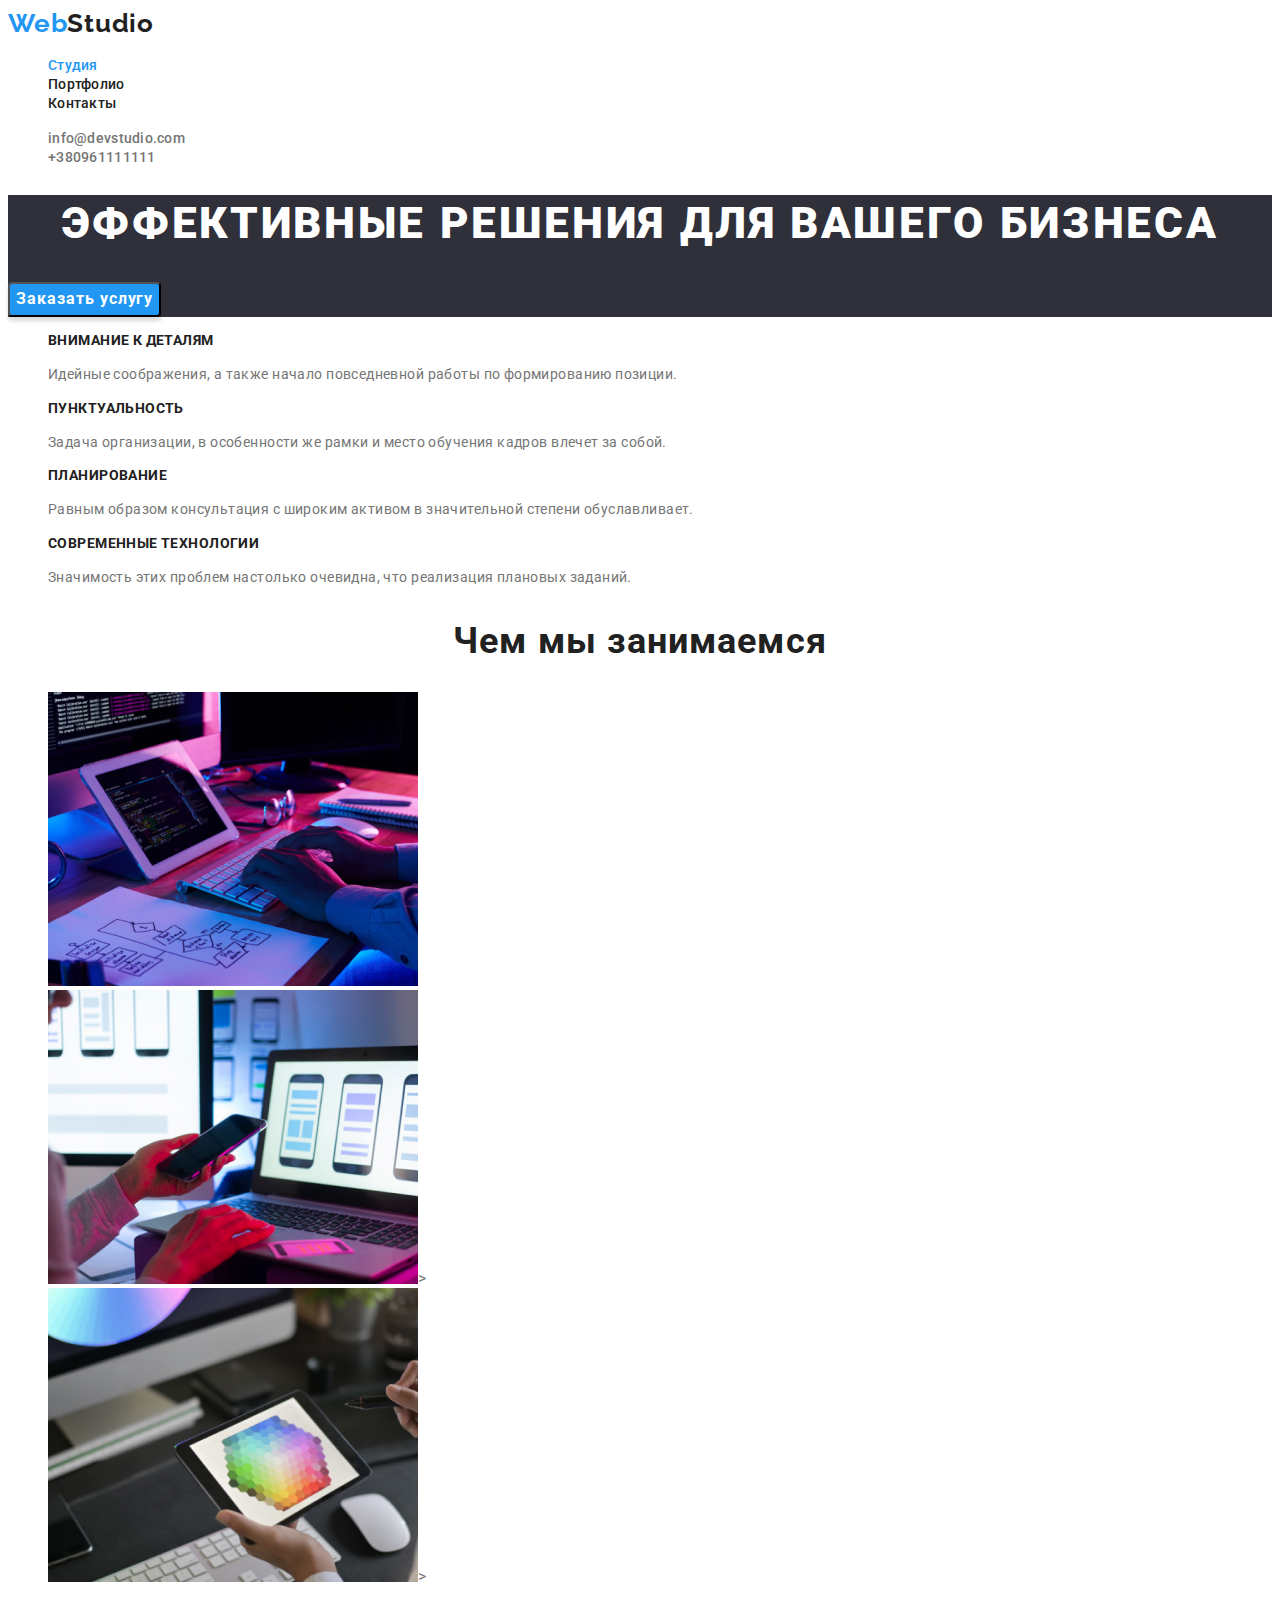
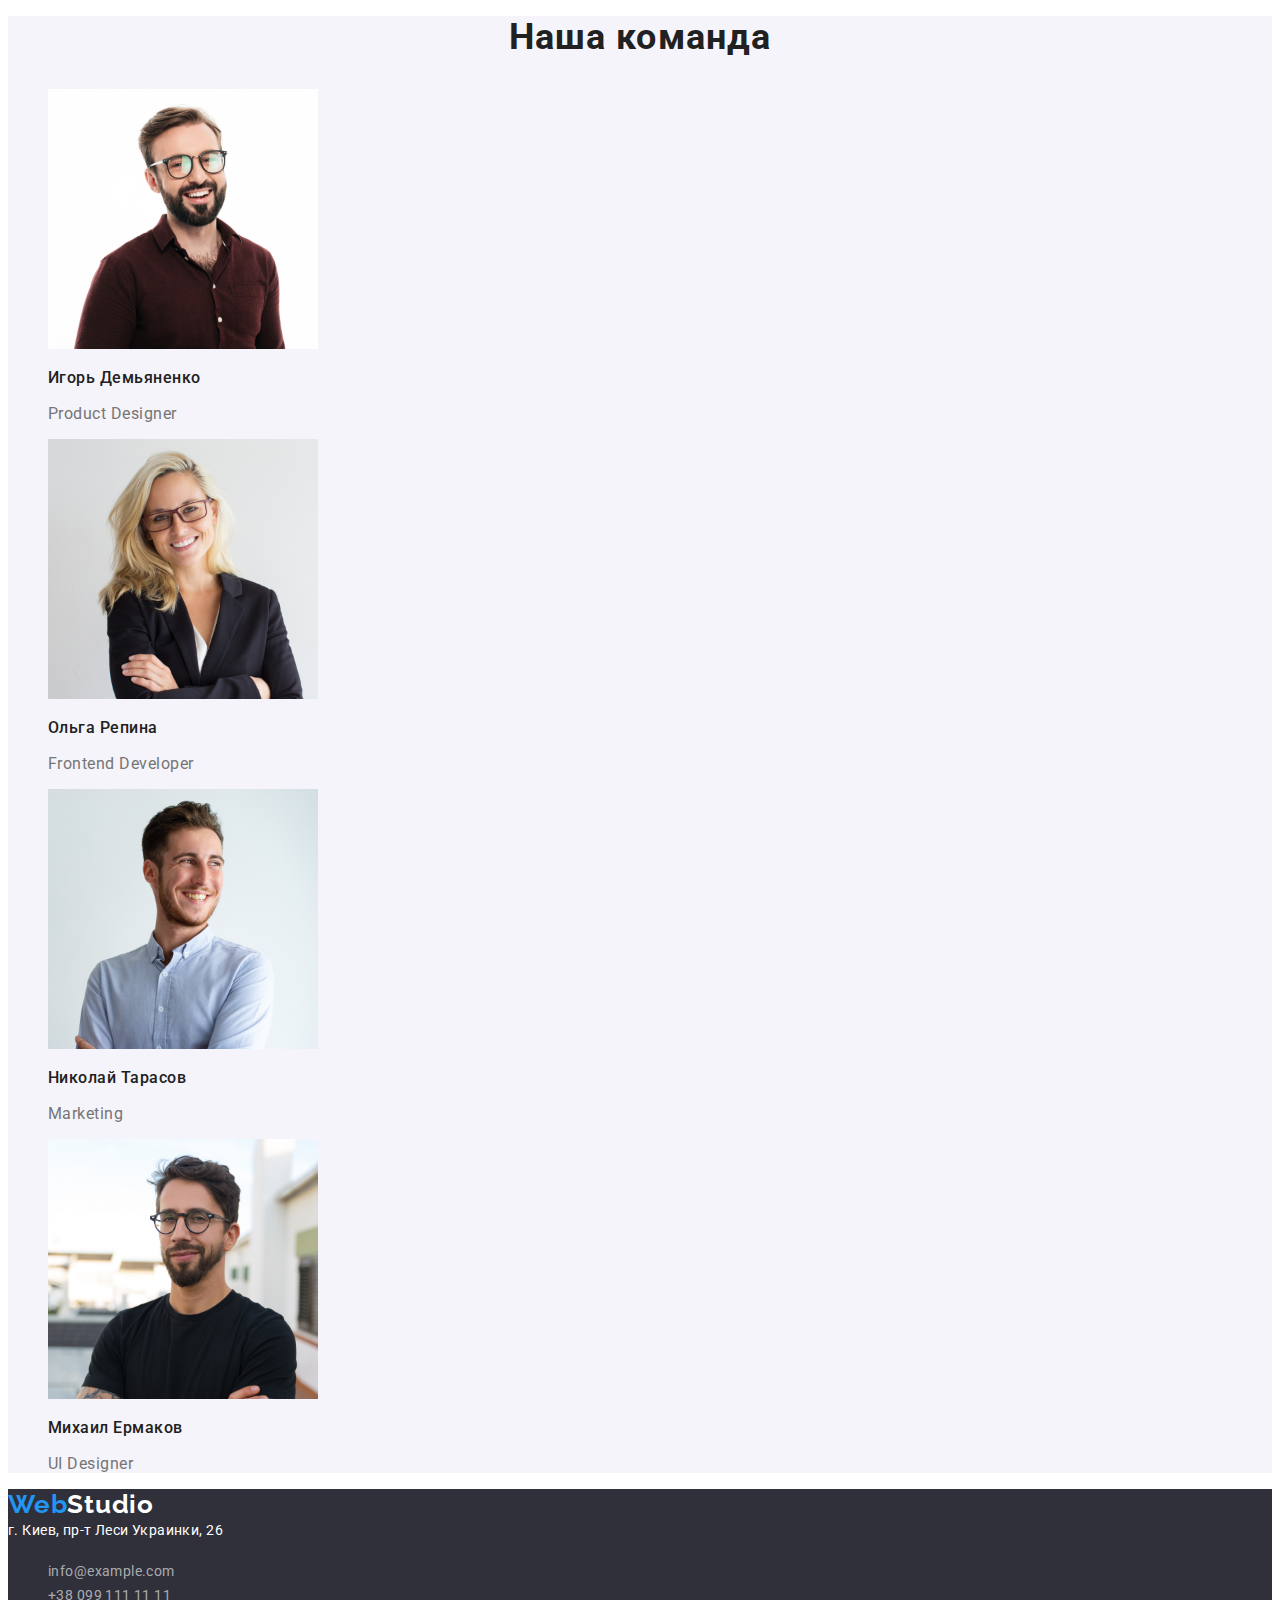
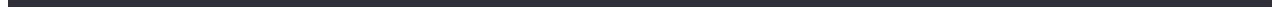
<file: index.html>
<!DOCTYPE html>
<html lang="ru">
  <head>
    <meta charset="UTF-8" />
    <meta http-equiv="X-UA-Compatible" content="IE=edge" />
    <meta name="viewport" content="width=, initial-scale=1.0" />
    <link rel="preconnect" href="https://fonts.gstatic.com" />
    <link rel="preconnect" href="https://fonts.googleapis.com" />
    <link rel="preconnect" href="https://fonts.googleapis.com" />
    <link rel="preconnect" href="https://fonts.gstatic.com" crossorigin />
    <link
      href="https://fonts.googleapis.com/css2?family=Raleway:wght@700&family=Roboto:wght@400;500;700;900&display=swap"
      rel="stylesheet"
    />
    <title>Document</title>
    <link rel="stylesheet" href="css/styles.css" />
  </head>
  <body>
    <!-- HEADER -->
    <header>
      <a class="logo" href="#"><span class="logo-web">Web</span>Studio</a>
      <nav>
        <ul class="navigation-main">
          <li><a class="navigation-link link-active" href="#">Студия</a></li>
          <li>
            <a class="navigation-link" href="./portfolio.html"
              >Портфолио</a
            >
          </li>
          <li><a class="navigation-link" href="#">Контакты</a></li>
        </ul>
      </nav>
      <ul class="navigation-auth">
        <li>
          <a class="auth-link" href="mailto:info@devstudio.com"
            >info@devstudio.com</a
          >
        </li>
        <li>
          <a class="auth-link" href="tel:+380961111111">+380961111111</a>
        </li>
      </ul>
    </header>
    <!-- MAIN Content -->
    <main>
      <!-- Section -->
      <section class="section">
        <h1 class="section-title">Эффективные решения для вашего бизнеса</h1>
        <button class="button" type="button">Заказать услугу</button>
      </section>
      <!-- Our benefits -->
      <section class="benefits">
        <h2 class="title-none">Наши приемущества</h2>
        <ul>
          <li>
            <h3 class="title title-one">Внимание к деталям</h3>
            <p class="text">
              Идейные соображения, а также начало повседневной работы по
              формированию позиции.
            </p>
          </li>
          <li>
            <h3 class="title title-one">Пунктуальность</h3>
            <p class="text">
              Задача организации, в особенности же рамки и место обучения кадров
              влечет за собой.
            </p>
          </li>
          <li>
            <h3 class="title title-one">Планирование</h3>
            <p class="text">
              Равным образом консультация с широким активом в значительной
              степени обуславливает.
            </p>
          </li>
          <li>
            <h3 class="title title-one">Современные технологии</h3>
            <p class="text">
              Значимость этих проблем настолько очевидна, что реализация
              плановых заданий.
            </p>
          </li>
        </ul>
      </section>
      <!-- What we do -->
      <section class="wedo">
        <h2 class="title title-two">Чем мы занимаемся</h2>
        <ul>
          <li>
            <img src="./images/img.jpg" alt="img1" width="370" height="294" />
          </li>
          <li>
            <img src="./images/img2.jpg" alt="img2" width="370" height="294" />>
          </li>
          <li>
            <img src="./images/img3.jpg" alt="img3" width="370" height="294" />>
          </li>
        </ul>
      </section>
      <!-- Our team -->
      <section class="our-team">
        <h2 class="title title-two">Наша команда</h2>

        <ul>
          <li>
            <img
              src="./images/ourteam1.jpg"
              alt="igor"
              width="270"
              height="260"
            />
            <h3 class="title title-three">Игорь Демьяненко</h3>
            <p class="text-team">Product Designer</p>
          </li>
          <li>
            <img
              src="./images/ourteam2.jpg"
              alt="olga"
              width="270"
              height="260"
            />
            <h3 class="title title-three">Ольга Репина</h3>
            <p class="text-team">Frontend Developer</p>
          </li>
          <li>
            <img
              src="./images/ourtem3.jpg"
              alt="nikolai"
              width="270"
              height="260"
            />
            <h3 class="title title-three">Николай Тарасов</h3>
            <p class="text-team">Marketing</p>
          </li>
          <li>
            <img
              src="./images/ourteam4.jpg"
              alt="mikhail"
              width="270"
              height="260"
            />
            <h3 class="title title-three">Михаил Ермаков</h3>
            <p class="text-team">UI Designer</p>
          </li>
        </ul>
      </section>
    </main>
    <!-- FOOTER -->
    <footer>
      <a class="logo logo-footer" href="#"
        ><span class="logo-web">Web</span>Studio</a
      >
      <address class="adress">г. Киев, пр-т Леси Украинки, 26</address>
      <ul class="navigation-auth">
        <li>
          <a class="auth-footer" href="mailto:info@example.com"
            >info@example.com</a
          >
        </li>
        <li>
          <a class="auth-footer" href="tel:+380991111111">+38 099 111 11 11</a>
        </li>
      </ul>
    </footer>
  </body>
</html>
</file>
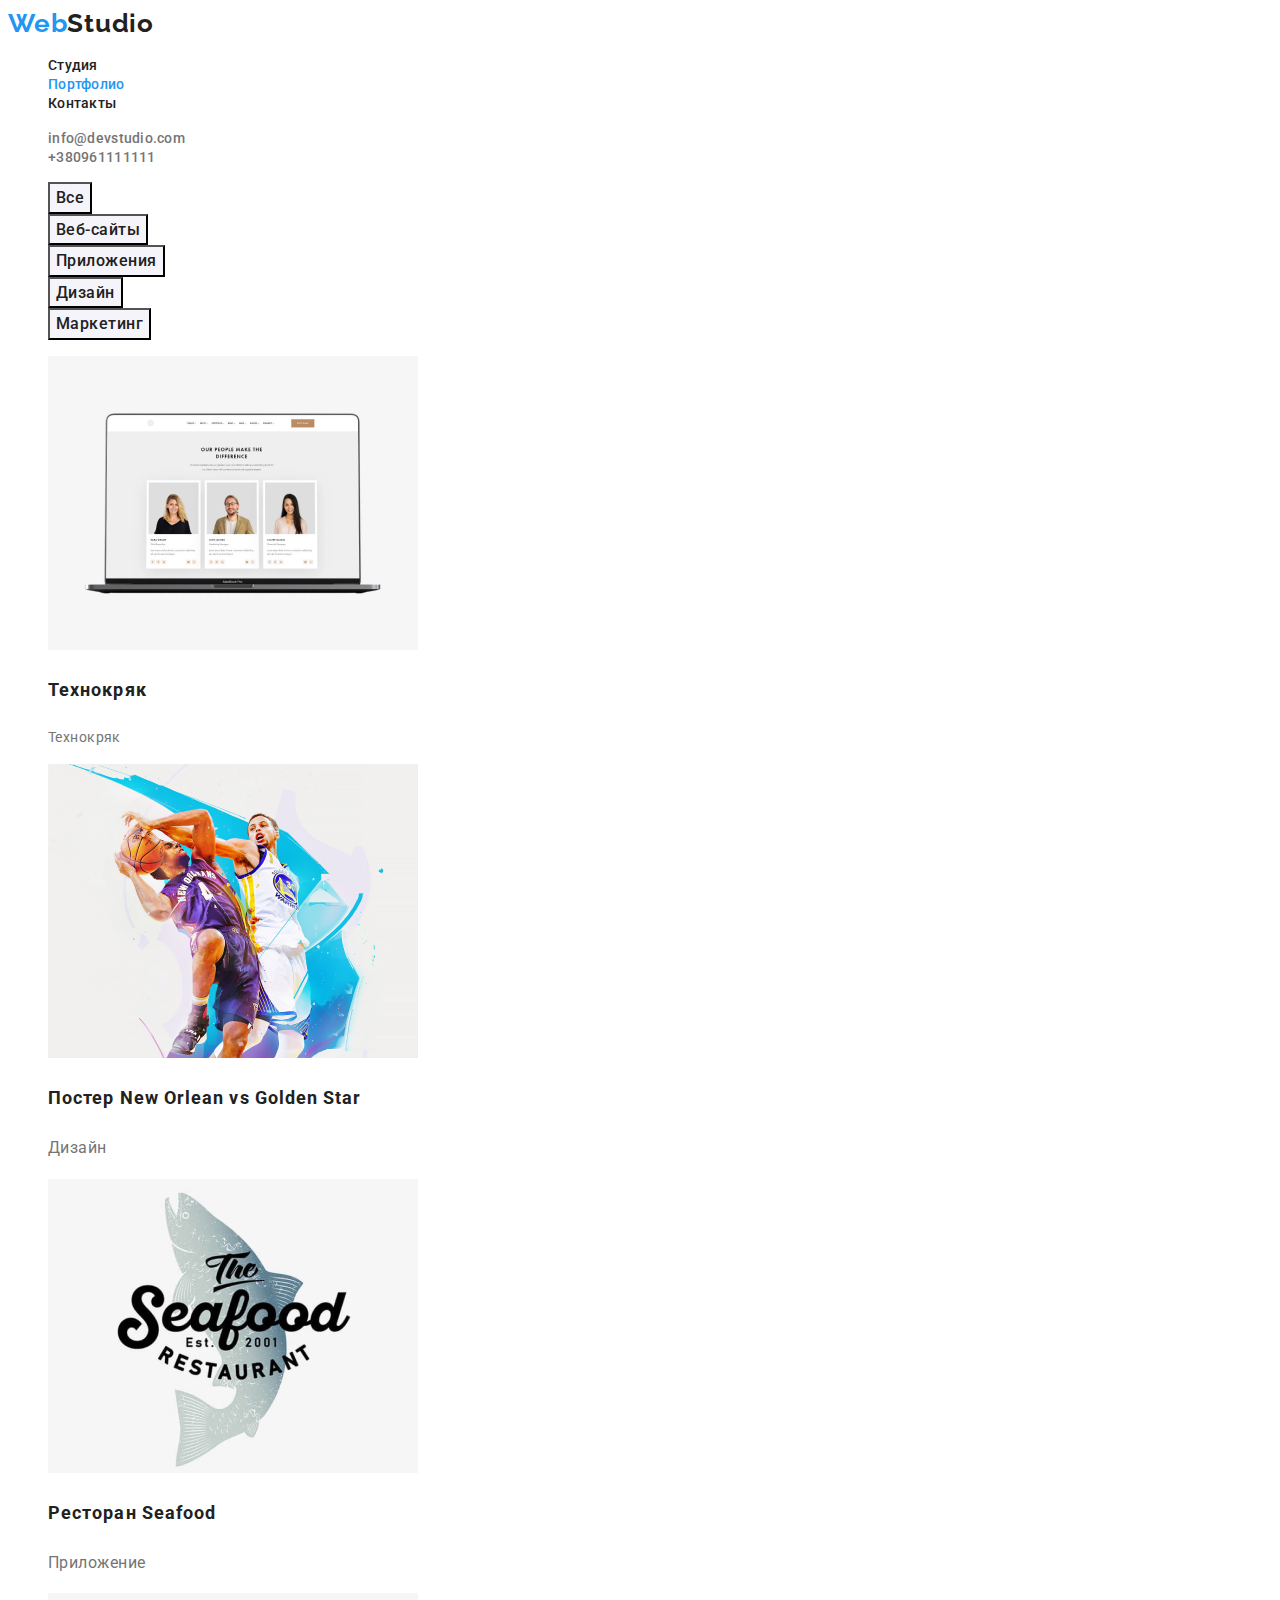
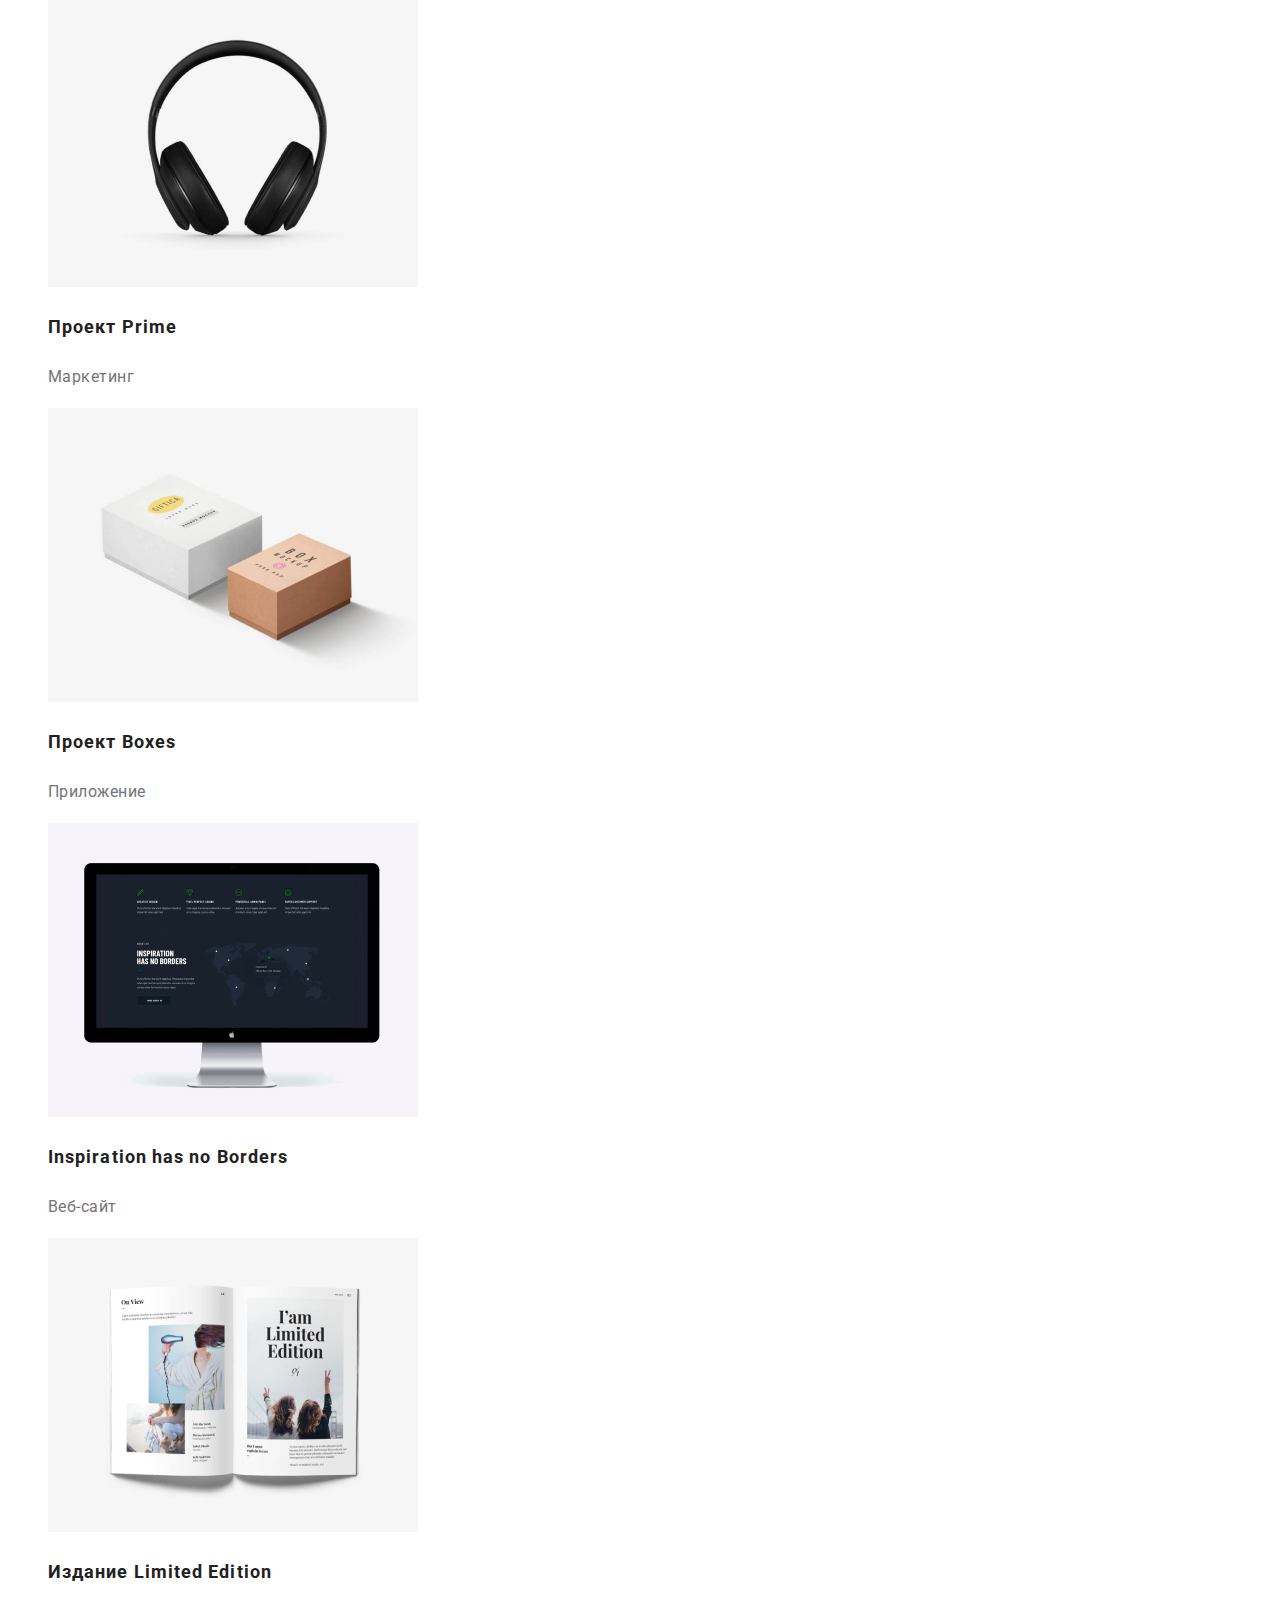
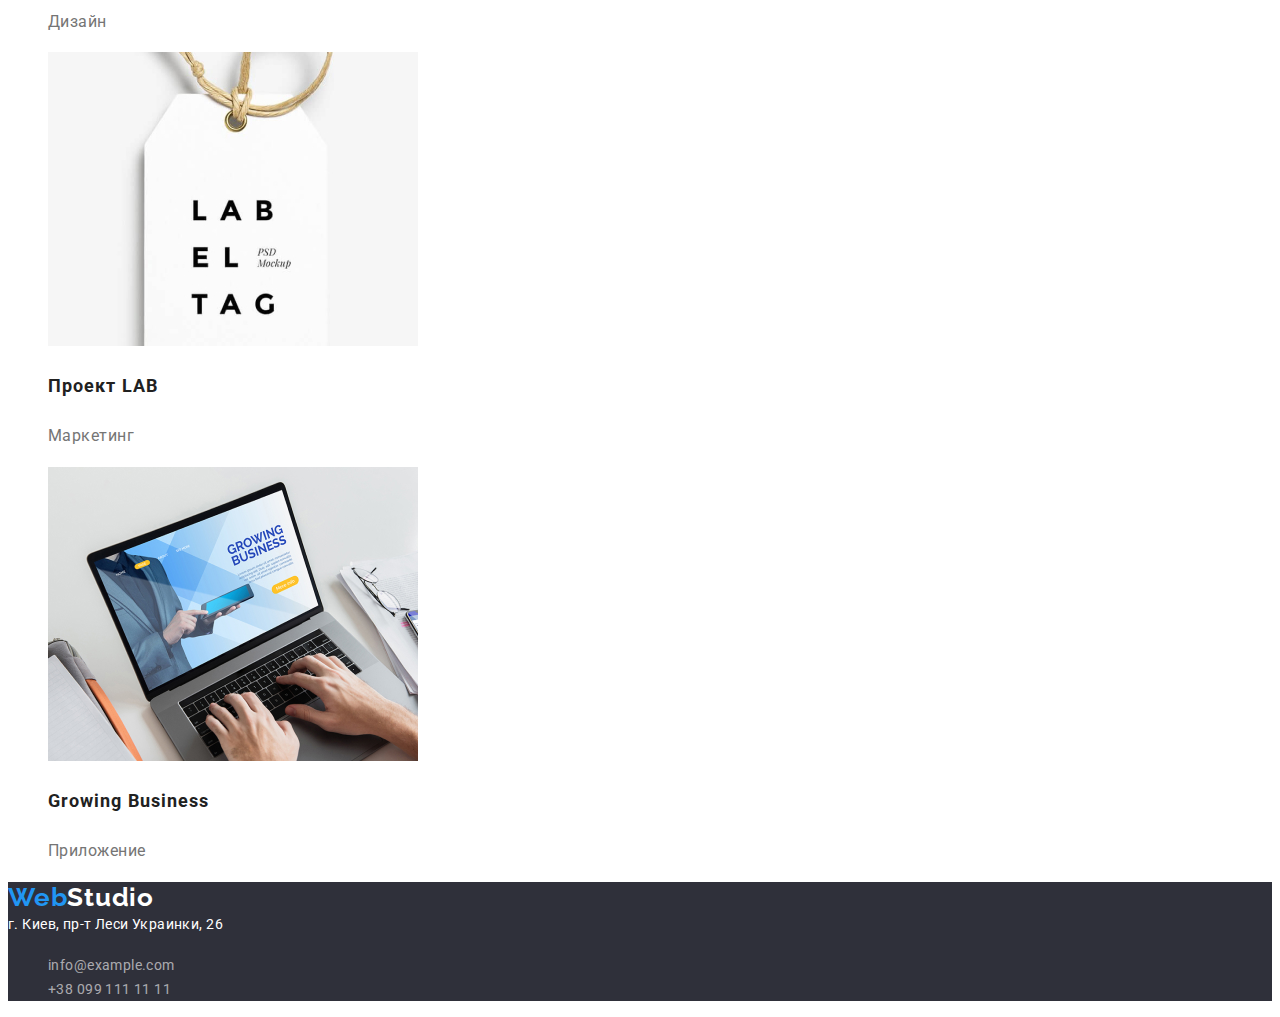
<file: portfolio.html>
<!DOCTYPE html>
<html lang="ru">
  <head>
    <meta charset="UTF-8" />
    <meta http-equiv="X-UA-Compatible" content="IE=edge" />
    <meta name="viewport" content="width=, initial-scale=1.0" />
    <link rel="preconnect" href="https://fonts.gstatic.com" />
    <link rel="preconnect" href="https://fonts.googleapis.com" />
    <link rel="preconnect" href="https://fonts.googleapis.com" />
    <link rel="preconnect" href="https://fonts.gstatic.com" crossorigin />
    <link
      href="https://fonts.googleapis.com/css2?family=Raleway:wght@700&family=Roboto:wght@400;500;700;900&display=swap"
      rel="stylesheet"
    />
    <title>Document</title>
    <link rel="stylesheet" href="css/styles.css" />
  </head>
  <body>
    <!-- HEADER -->
    <header>
      <a class="logo" href="#"><span class="logo-web">Web</span>Studio</a>
      <nav>
        <ul class="navigation-main">
          <li><a class="navigation-link" href="./index.html">Студия</a></li>
          <li>
            <a class="navigation-link link-active href="#">Портфолио</a>
          </li>
          <li><a class="navigation-link" href="#">Контакты</a></li>
        </ul>
      </nav>
      <ul class="navigation-auth">
        <li>
          <a class="auth-link" href="mailto:info@devstudio.com"
            >info@devstudio.com</a
          >
        </li>
        <li>
          <a class="auth-link" href="tel:+380961111111">+380961111111</a>
        </li>
      </ul>
    </header>
    <!-- main -->
    <main>
      <section>
        <!-- BUTTONS -->
        <ul class="main-list">
          <li>
            <button class="button-act button-nonact" type="button">Все</button>
          </li>
          <li>
            <button class="button-act button-nonact" type="button">
              Веб-сайты
            </button>
          </li>
          <li>
            <button class="button-act button-nonact" type="button">
              Приложения
            </button>
          </li>
          <li>
            <button class="button-act button-nonact" type="button">
              Дизайн
            </button>
          </li>
          <li>
            <button class="button-act button-nonact" type="button">
              Маркетинг
            </button>
          </li>
        </ul>
        <!-- CONTENT -->
        <ul>
          <li>
            <img
              src="./images/tehnokrjak.jpg"
              alt="Tehnokrjak"
              width="370"
              height="294"
            />
            <h3 class="title-portfolio">Технокряк</h3>
            <p class="text">Технокряк</p>
          </li>
          <li>
            <img
              src="./images/neworlean.jpg"
              alt="New Orlean Poster"
              width="370"
              height="294"
            />
            <h3 class="title-portfolio">Постер New Orlean vs Golden Star</h3>
            <p class="text-portfolio">Дизайн</p>
          </li>
          <li>
            <img
              src="./images/seafood.jpg"
              alt="Seafood"
              width="370"
              height="294"
            />
            <h3 class="title-portfolio">Ресторан Seafood</h3>
            <p class="text-portfolio">Приложение</p>
          </li>
          <li>
            <img
              src="./images/headphone.jpg"
              alt="Headphones"
              width="370"
              height="294"
            />
            <h3 class="title-portfolio">Проект Prime</h3>
            <p class="text-portfolio">Маркетинг</p>
          </li>
          <li>
            <img
              src="./images/boxes.jpg"
              alt="Boxes"
              width="370"
              height="294"
            />
            <h3 class="title-portfolio">Проект Boxes</h3>
            <p class="text-portfolio">Приложение</p>
          </li>
          <li>
            <img
              src="./images/ekran.jpg"
              alt="Ekran"
              width="370"
              height="294"
            />
            <h3 class="title-portfolio">Inspiration has no Borders</h3>
            <p class="text-portfolio">Веб-сайт</p>
          </li>
          <li>
            <img src="./images/book.jpg" alt="Book" width="370" height="294" />
            <h3 class="title-portfolio">Издание Limited Edition</h3>
            <p class="text-portfolio">Дизайн</p>
          </li>
          <li>
            <img src="./images/lab.jpg" alt="Lab" width="370" height="294" />
            <h3 class="title-portfolio">Проект LAB</h3>
            <p class="text-portfolio">Маркетинг</p>
          </li>
          <li>
            <img
              src="./images/notebook.jpg"
              alt="Notebook"
              width="370"
              height="294"
            />
            <h3 class="title-portfolio">Growing Business</h3>
            <p class="text-portfolio">Приложение</p>
          </li>
        </ul>
      </section>
    </main>
    <!-- footer -->
    <footer>
      <a class="logo logo-footer" href="#"
        ><span class="logo-web">Web</span>Studio</a
      >
      <address class="adress">г. Киев, пр-т Леси Украинки, 26</address>
      <ul class="navigation-auth">
        <li>
          <a class="auth-footer" href="mailto:info@example.com"
            >info@example.com</a
          >
        </li>
        <li>
          <a class="auth-footer" href="tel:+380991111111">+38 099 111 11 11</a>
        </li>
      </ul>
    </footer>
  </body>
</html>
</file>
<file: css/styles.css>
:root {
  --text-head-color: #212121;
  --text-link-color: #2196f3;
  --button-bg-color: #2196f3;
  --bg-section-color: #2f303a;
  --button-active-color: #ffffff;
}
/* color h1-h6 #212121 */
/* background-color #2F303A */
/* link focus, hover 
#2196F3 */
/* background button #2196F3 */
/* button active color #FFFFFF */

/* CSS for index.html */

body {
  font-family: "Roboto", sans-serif;
  color: #757575;
}
ul {
  list-style: none;
}

/* Navigation main */
.logo {
  font-family: "Raleway";
  font-weight: 700;
  font-size: 26px;
  color: #212121;
  text-decoration: none;
  line-height: 1.19;
  letter-spacing: 0.03em;
}
.logo-web {
  font-family: "Raleway";
  color: #2196f3;
  font-weight: 700;
  font-size: 26px;
  text-decoration: none;
  line-height: 1.19;
  letter-spacing: 0.03em;
}

.navigation-link {
  font-family: "Roboto";
  font-style: normal;
  color: var(--text-head-color);
  text-decoration: none;
  font-weight: 500;
  font-size: 14px;
  line-height: 1.1;
  letter-spacing: 0.02em;
}

.navigation-link:hover,
.navigation-link:focus {
  color: var(--text-link-color);
}

.link-active {
  color: var(--text-link-color);
}
/* navigation authorized */
.auth-link {
  color: inherit;
  text-decoration: none;
  font-family: "Roboto";
  font-style: normal;
  font-weight: 500;
  font-size: 14px;
  line-height: 16px;
  letter-spacing: 0.02em;
}
.auth-link:hover,
.auth-link:focus {
  color: var(--text-link-color);
}

/* main section */

.section {
  background-color: var(--bg-section-color);
}
.section-title {
  color: #ffffff;
  font-weight: 900;
  font-size: 44px;
  line-height: 1.3;
  text-transform: uppercase;
  text-align: center;
  letter-spacing: 0.06em;
}
/* section button */
.button {
  font-family: "Roboto", sans-serif;
  background-color: var(--button-bg-color);
  color: var(--button-active-color);
  box-shadow: 0px 4px 4px rgba(0, 0, 0, 0.15);
  border-radius: 4px;
  cursor: pointer;
  font-weight: 700;
  font-size: 16px;
  line-height: 1.8;
  letter-spacing: 0.06em;
}

/* Заголовки цвет */
.title {
  color: var(--text-head-color);
}
.title-one {
  font-weight: 700;
  font-size: 14px;
  line-height: 1.14;
  letter-spacing: 0.03em;
  text-transform: uppercase;
}
.title-none {
  display: none;
}

/* section benefits */

.text {
  font-size: 14px;
  line-height: 1.7;
  letter-spacing: 0.03em;
}

/*  */
.benefits,
.wedo {
  background-color: #ffffff;
}
.title-two {
  font-weight: 700;
  font-size: 36px;
  line-height: 1.19;
  text-align: center;
  letter-spacing: 0.03em;
}

/* Our team */
.our-team {
  background-color: #f5f4fa;
}
.title-three {
  font-weight: 500;
  font-size: 16px;
  line-height: 1.18;
  letter-spacing: 0.03em;
}
.text-team {
  font-size: 16px;
  line-height: 19px;
  letter-spacing: 0.03em;
}

/* Footer */
footer {
  background-color: var(--bg-section-color);
}
.adress {
  font-family: "Roboto";
  font-style: normal;
  font-size: 14px;
  line-height: 1.7;
  color: #ffffff;
  letter-spacing: 0.03em;
}
.logo-footer {
  color: #ffffff;
}
.auth-footer {
  font-size: 14px;
  line-height: 24px;
  letter-spacing: 0.03em;
  color: rgba(255, 255, 255, 0.6);
  text-decoration: none;
}
.auth-footer:hover,
.auth-footer:focus {
  color: var(--text-link-color);
}
/* CSS Portfolio.html */

.button-act:hover,
.button-act:focus {
  background-color: var(--button-bg-color);
  color: var(--button-active-color);
}
.button-act,
.button-nonact {
  font-family: inherit;
  font-weight: 500;
  font-size: 16px;
  line-height: 1.6;
  letter-spacing: 0.03em;
  background-color: #f5f4fa;
  cursor: pointer;
  color: #212121;
}

.title-portfolio {
  font-weight: 700;
  font-size: 18px;
  line-height: 2;
  letter-spacing: 0.06em;
  color: var(--text-head-color);
}
.text-portfolio {
  font-size: 16px;
  line-height: 1.8;
  letter-spacing: 0.03em;
}
</file>
